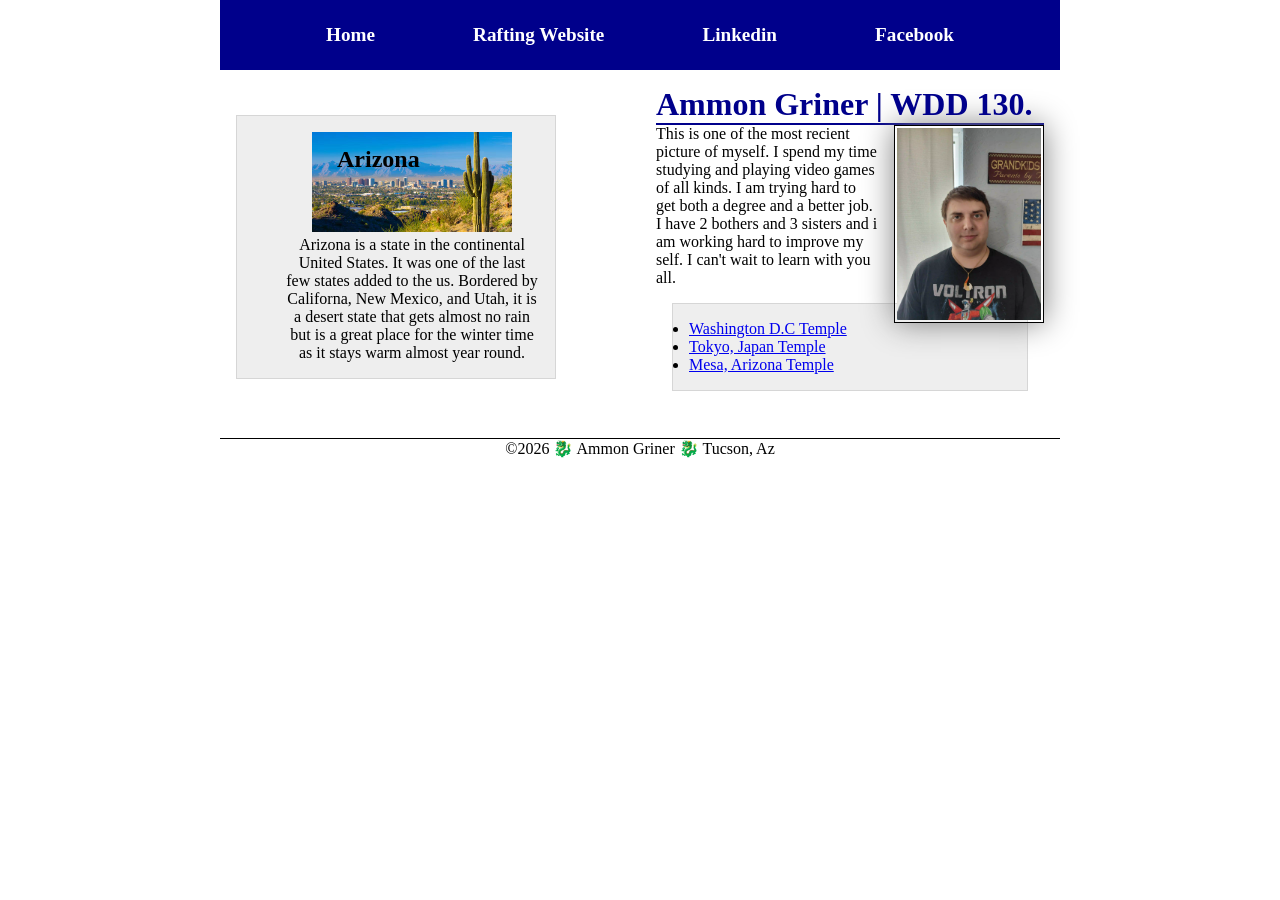
<file: index.html>
<!DOCTYPE html>
<html lang="en">

<head>
    <meta charset="UTF-8">
    <meta name="viewport" content="width=device-width, initial-scale=1.0">
    <title>Ammon Griner | WDD 130</title>
    <meta name="description"
      content="This page is made by Ammon Griner for wdd130 and serves the purpose of being my home page.">
    <meta name="author" content="Ammon Griner">
    <link rel="stylesheet" href="styles/styles.css">
</head>

<body>
    <header>
        <nav>
            <a href="#">Home</a>
            <a href="wwr/">Rafting Website</a>
            <a href="https://linkedin.com">Linkedin</a>
            <a href="https://facebook.com">Facebook</a>
        </nav>
    </header>
    <div class="grid">
        <main>
            <h1>Ammon Griner | WDD 130.</h1>
            <img src="images/profile.webp" alt="Me in my father's kitchen" width="200">
            <p>This is one of the most recient picture of myself. I spend my time studying and
                playing
                video games of all kinds.
                I am trying hard to get both a degree and a better job. I have 2 bothers and 3
                sisters
                and i am working hard to improve my self. I can't wait to learn with you all.
            </p>
            <ul class="box">
                <li><a href="https://newsroom.churchofjesuschrist.org/article/washington-dc--temple"
                      target="_blank">Washington D.C Temple</a>
                </li>
                <li><a href="https://newsroom.churchofjesuschrist.org/article/tokyo-japan-temple"
                      target="_blank">Tokyo, Japan Temple</a>
                </li>
                <li><a href="https://newsroom.churchofjesuschrist.org/article/mesa-arizona-temple"
                      target="_blank">Mesa, Arizona Temple</a>
                </li>
            </ul>
        </main>
        <aside class="box indent">
            <h2>Arizona</h2>
            <img src="images/az-side-landscape.jpg" alt="Arizona landscape">
            <p>Arizona is a state in the continental United States. It was one of the last few
                states
                added to the us. Bordered by Californa, New Mexico, and Utah, it is a desert state
                that
                gets almost no rain but is a great place for the winter time as it stays warm almost
                year round.</p>
        </aside>
    </div>
    <footer>
        <p>&copy;2026 🐉 Ammon Griner 🐉 Tucson, Az</p>
    </footer>
</body>

</html>
</file>
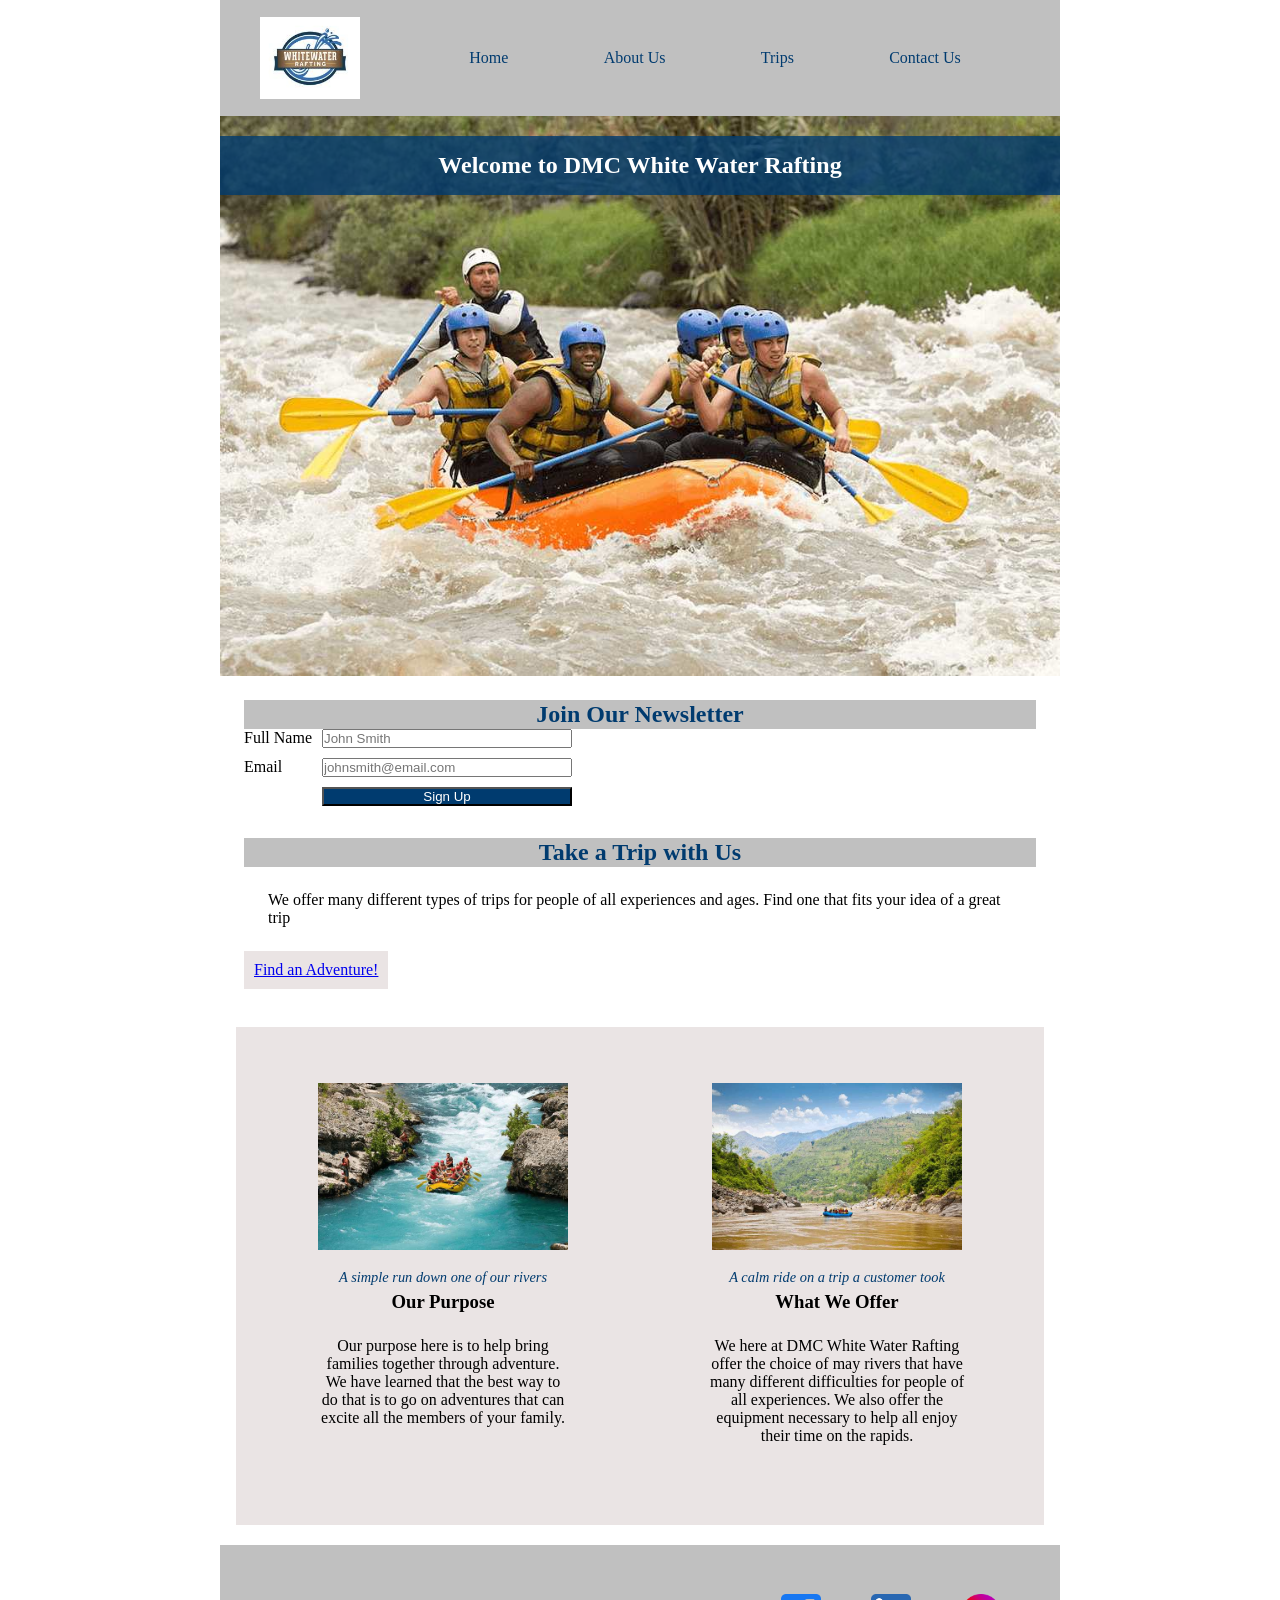
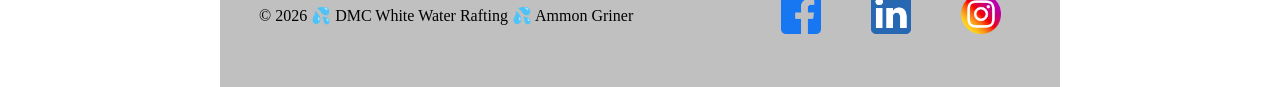
<file: wwr/index.html>
<!DOCTYPE html>
<html lang="en">

<head>
    <meta charset="UTF-8">
    <meta name="viewport" content="width=device-width, initial-scale=1.0">
    <meta name="description"
      content="This is the home page for the rating site, containing links to the other sites, and a newsletter form.">
    <meta name="author" content="Ammon Griner">
    <title>Home</title>
    <link rel="stylesheet" href="styles/rafting.css">
</head>

<body>
    <header>
        <img src="images/wwr_logo.jpg" alt="company logo">
        <nav>
            <a href="index.html">Home</a>
            <a href="about.html">About Us</a>
            <a href="trips.html">Trips</a>
            <a href="contact.html">Contact Us</a>
        </nav>
    </header>
    <main class="home">
        <section class="hero">
            <img src="images/home-hero.jpg" alt="A Picture taken on one of the trips we offer">
            <h1>Welcome to DMC White Water Rafting</h1>
        </section>
        <section class="newsletter">
            <h2>Join Our Newsletter</h2>
            <form>
                <label for="name">Full Name</label>
                <input type="text" name="name" id="name" placeholder="John Smith" required>
                <label for="email">Email</label>
                <input type="email" name="email" id="email" placeholder="johnsmith@email.com"
                  required>
                <button type="submit">Sign Up</button>
            </form>
        </section>
        <section class="cta">
            <h2>Take a Trip with Us</h2>
            <p>We offer many different types of trips for people of all experiences and ages. Find
                one that fits your idea of a great trip</p>
            <a href="trips.html">Find an Adventure!</a>
        </section>
        <section class="about-grid">
            <article>
                <figure>
                    <img src="images/purpose-image.jpg" alt="A More exciting run of one trip">
                    <figcaption>A simple run down one of our rivers</figcaption>
                </figure>
                <h3>Our Purpose</h3>
                <p>Our purpose here is to help bring families together through adventure. We have
                    learned that the best way to do that is to go on adventures that can excite all
                    the members of your family.
                </p>
            </article>
            <article>
                <figure>
                    <img src="images/offering-image.jpg" alt="A Calm River ride on our trip">
                    <figcaption>A calm ride on a trip a customer took</figcaption>
                </figure>
                <h3>What We Offer</h3>
                <p>We here at DMC White Water Rafting offer the choice of may rivers
                    that have many different difficulties for people of all experiences. We also
                    offer the equipment necessary to help all enjoy their time on the rapids.</p>
            </article>
        </section>
    </main>
    <footer>
        <p>©️ 2026 💦 DMC White Water Rafting 💦 Ammon Griner</p>
        <nav class="socialmedia">
            <a href="https://facebook.com">
                <img src="images/facebook-square.png" alt="facebook page">
            </a>
            <a href="https://linkedin.com">
                <img src="images/linkedin-square.png" alt="linkedin page">
            </a>
            <a href="https://instagram.com">
                <img src="images/instagram-logo.png" alt="instagram page">
            </a>
        </nav>
    </footer>
</body>

</html>
</file>
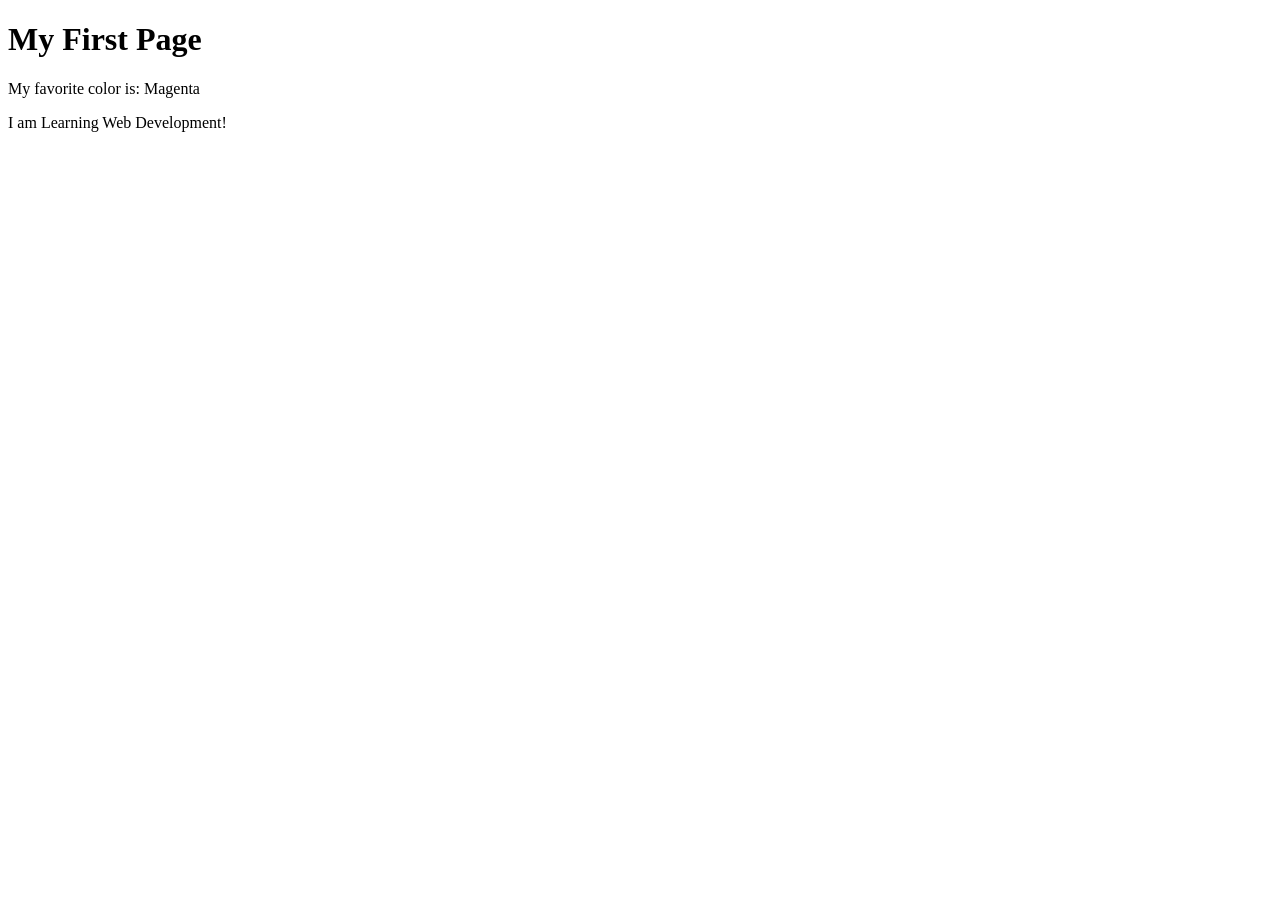
<file: week01/first-page.html>
<!DOCTYPE html>
<html lang="en">
<head>
    <meta charset="UTF-8">
    <meta name="viewport" content="width=device-width, initial-scale=1.0">
    <title>My First Page</title>
</head>
<body>
    <h1>My First Page</h1>
    <p>My favorite color is: Magenta</p>
    <p>I am Learning Web Development!</p>
</body>
</html>
</file>
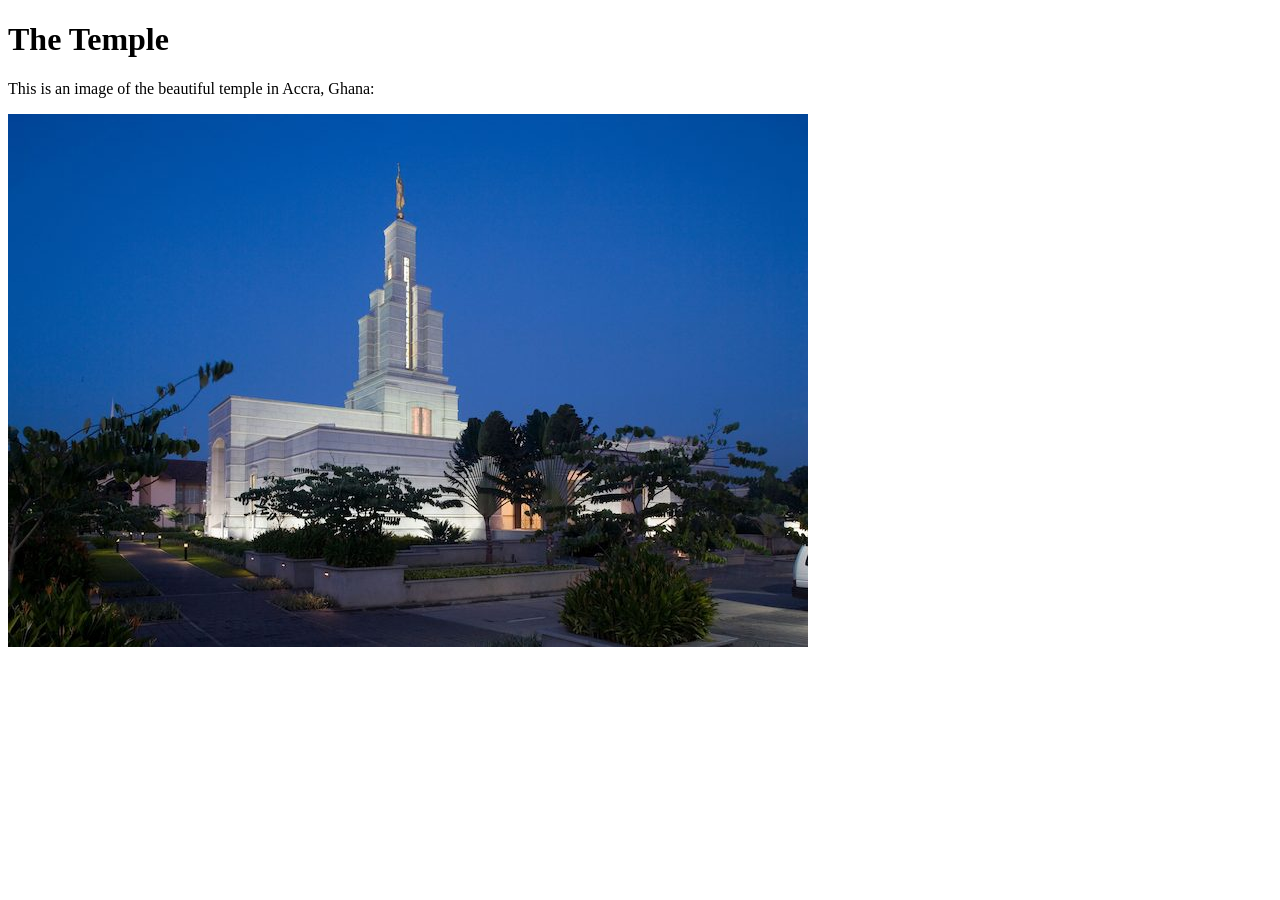
<file: week01/images-solution.html>
<!DOCTYPE html>
<html lang="en">
<head>
    <meta charset="UTF-8">
    <meta name="viewport" content="width=device-width, initial-scale=1.0">
    <title>Temple Image</title>
</head>
<body>
    <h1>The Temple</h1>
    <p>This is an image of the beautiful temple in Accra, Ghana:</p>
    <img src="images/temple-small.jpg" alt="The Accra Ghana Temple">
    
</body>
</html>
</file>
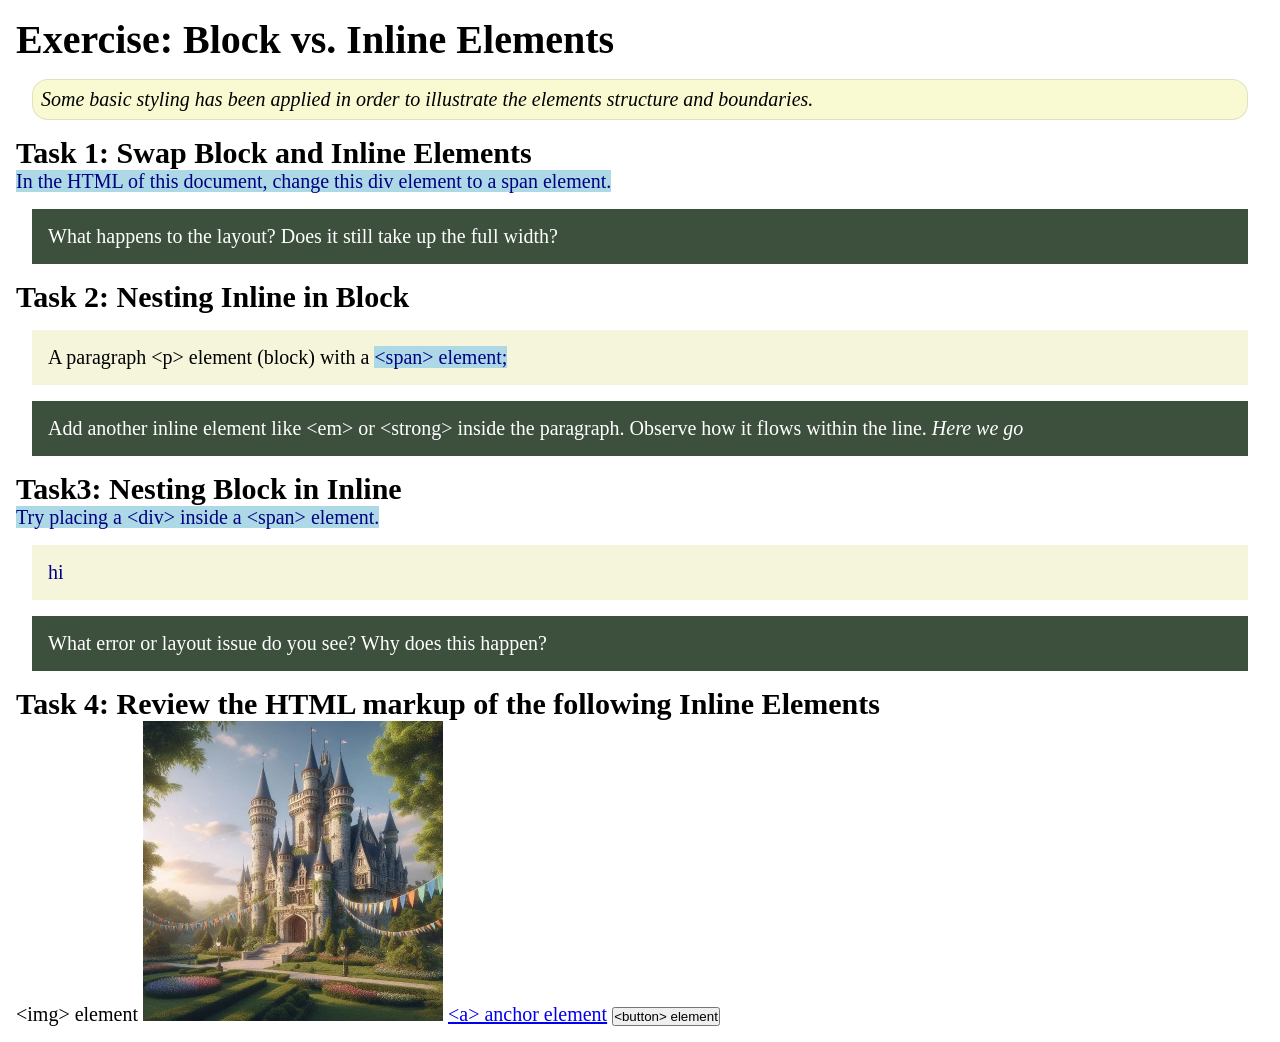
<file: week02/block-vs-inline.html>
<!DOCTYPE html>
<html lang="en">

<head>
    <meta charset="UTF-8">
    <meta name="viewport" content="width=device-width, initial-scale=1.0">
    <title>Exercise: Block vs. Inline Elements</title>
    <link rel="stylesheet" href="styles/block-vs-inline.css">
</head>

<body>
    <main>
        <h1>Exercise: Block vs. Inline Elements</h1>
        <p class="note">Some basic styling has been applied in order to illustrate the elements
            structure and
            boundaries.</p>

        <h2>Task 1: Swap Block and Inline Elements</h2>
        <span>In the HTML of this document, change this div element to a span element.</span>

        <p class="question">What happens to the layout? Does it still take up the full width?</p>

        <h2>Task 2: Nesting Inline in Block</h2>
        <p>A paragraph &lt;p&gt; element (block) with a <span>&lt;span&gt; element;</span></p>
        <p class="question">Add another inline element like &lt;em&gt; or &lt;strong&gt; inside the
            paragraph. Observe
            how it flows within the line. <em>Here we go</em></p>

        <h2>Task3: Nesting Block in Inline</h2>
        <span>Try placing a &lt;div&gt; inside a &lt;span&gt; element. <div> hi</div></span>
        <p class="question">What error or layout issue do you see? Why does this happen?</p>


        <h2>Task 4: Review the HTML markup of the following Inline Elements</h2>
        &lt;img&gt; element
        <img src="images/castle.webp" alt="placeholder image (images are inline)" width="300"
          height="300">
        <a href="https://churchofjesuschrist.org">&lt;a&gt; anchor element</a>
        <button type="button">&lt;button&gt; element</button>
    </main>
</body>

</html>
</file>
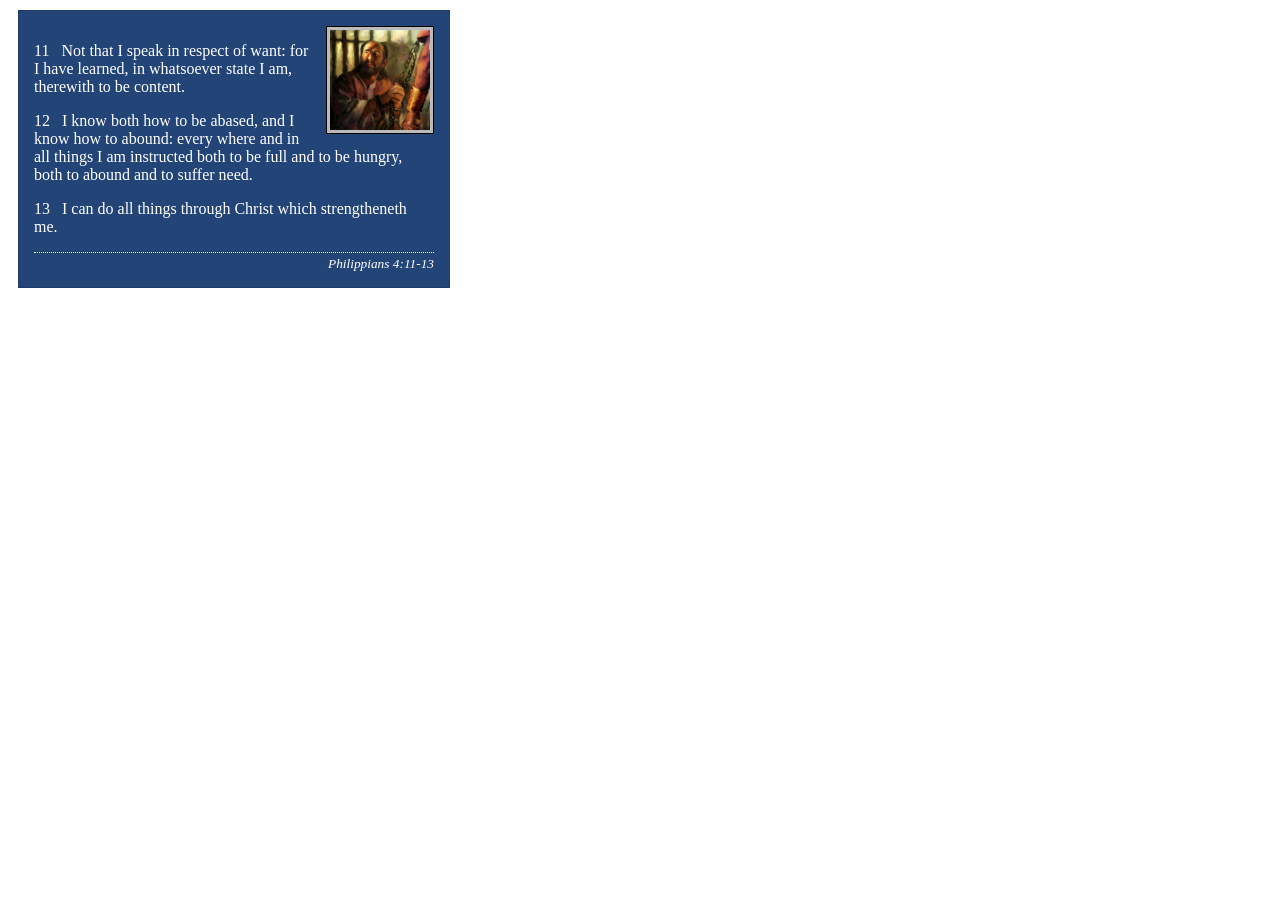
<file: week02/box-model-solution.html>
<!DOCTYPE html>
<html lang="en">
<head>
    <meta charset="UTF-8">
    <meta name="viewport" content="width=device-width, initial-scale=1.0">
    <title>Box Model Activity</title>
    <link rel="stylesheet" href="styles/box-model-solution.css">
</head>
<body>
    <main>
        <div class="callout">
            <img src="images/apostle-paul-imprisoned.webp" alt="Paul the Apostle - Imprisoned in Rome" width="200" height="200">
            <blockquote>
                <p>11 &nbsp; Not that I speak in respect of want: for I have learned, in whatsoever state I am, therewith to be content.</p>
                <p>12 &nbsp; I know both how to be abased, and I know how to abound: every where and in all things I am instructed both to be full and to be hungry, both to abound and to suffer need.</p>
                <p>13 &nbsp; I can do all things through Christ which strengtheneth me.</p>
            </blockquote>
            <cite>Philippians 4:11-13</cite>
        </div>
    </main>
</body>
</html>
</file>
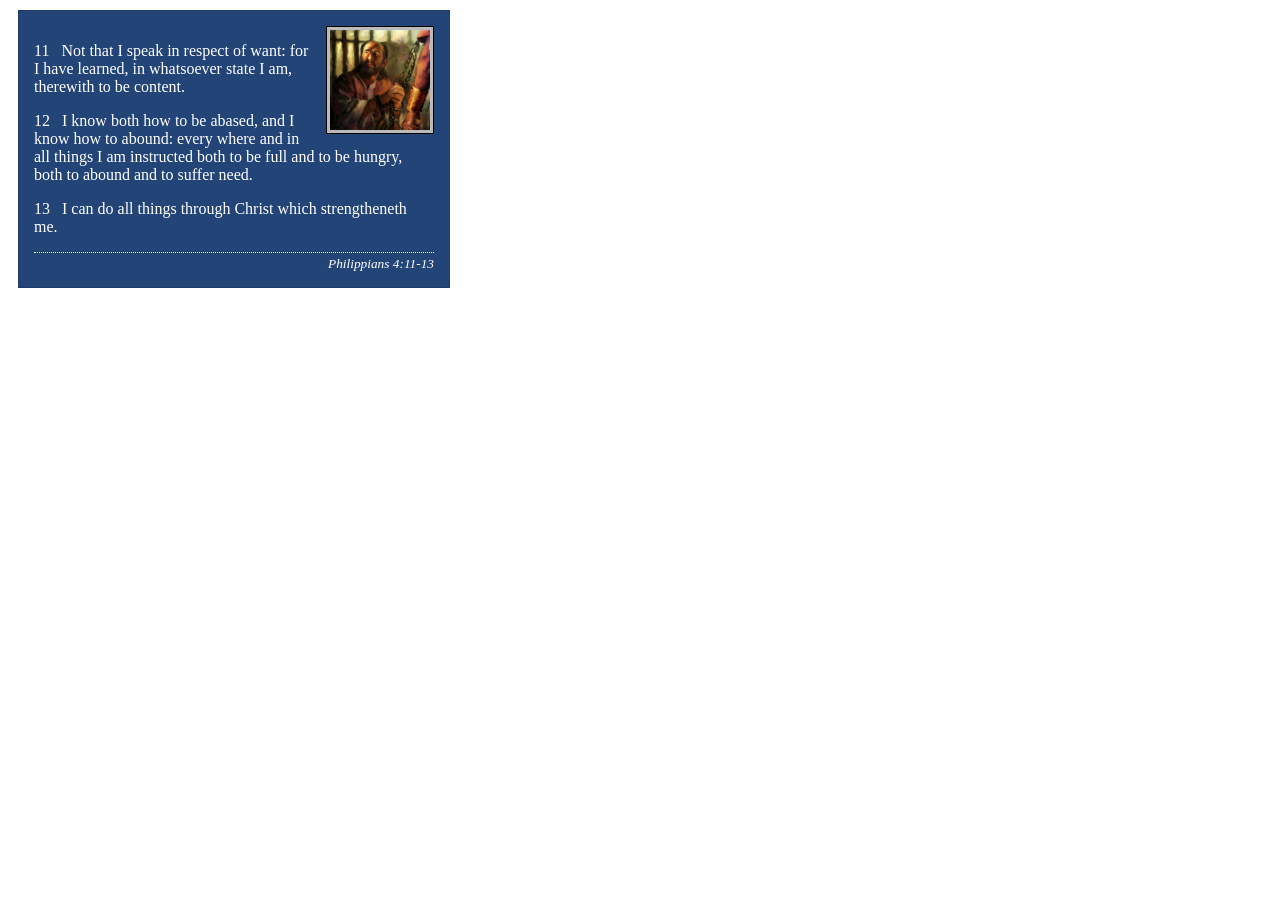
<file: week02/box-model.html>
<!DOCTYPE html>
<html lang="en">

<head>
    <meta charset="UTF-8">
    <meta name="viewport" content="width=device-width, initial-scale=1.0">
    <title>Box Model Activity</title>
    <link rel="stylesheet" href="styles/box-model.css">
</head>

<body>
    <main>
        <div class="callout">
            <img src="images/apostle-paul-imprisoned.webp"
              alt="Paul the Apostle - Imprisoned in Rome" width="200" height="200">
            <blockquote>
                <p>11 &nbsp; Not that I speak in respect of want: for I have learned, in whatsoever
                    state I am, therewith to be content.</p>
                <p>12 &nbsp; I know both how to be abased, and I know how to abound: every where and
                    in all things I am instructed both to be full and to be hungry, both to abound
                    and to suffer need.</p>
                <p>13 &nbsp; I can do all things through Christ which strengtheneth me.</p>
            </blockquote>
            <cite>Philippians 4:11-13</cite>
        </div>
    </main>
</body>

</html>
</file>
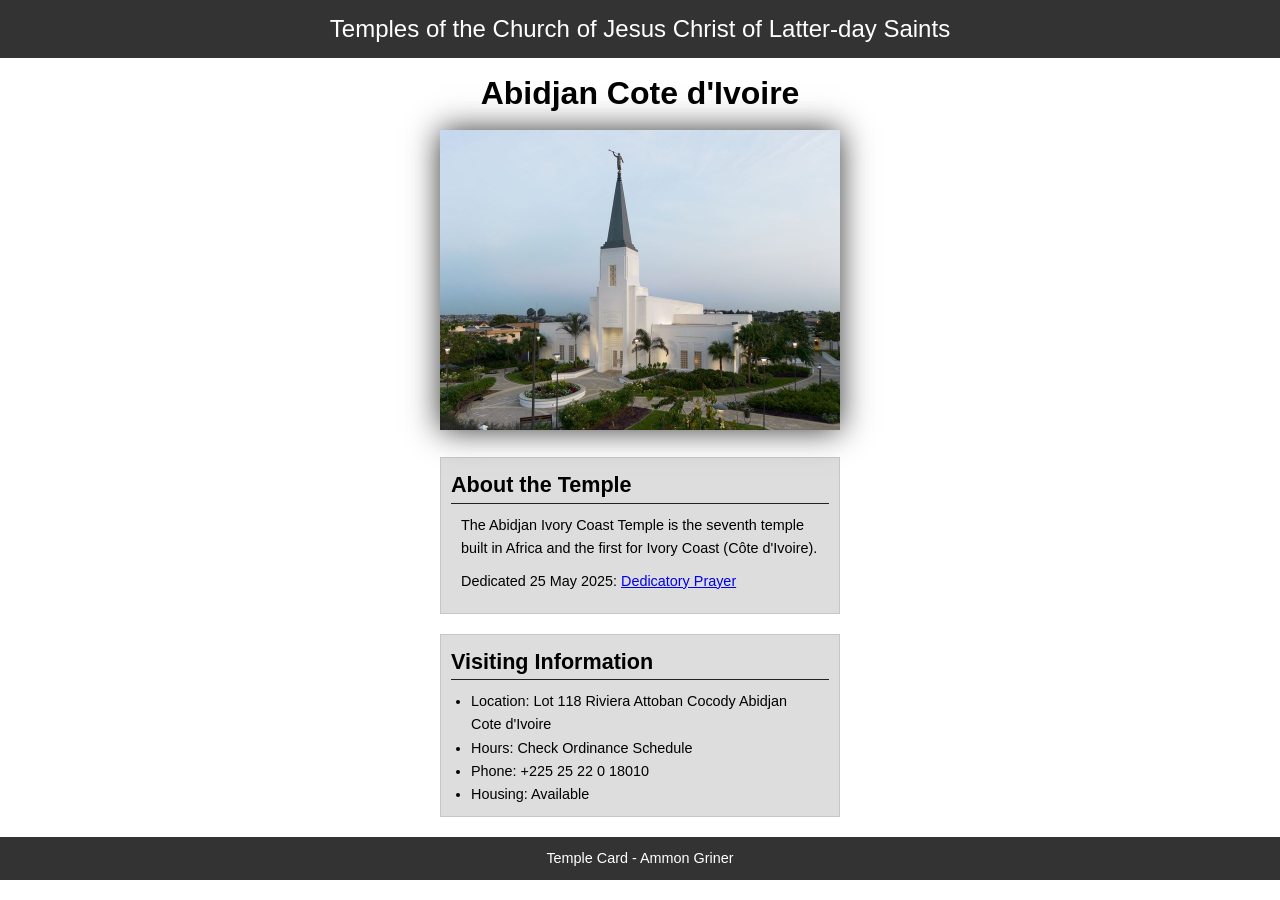
<file: week02/temple.html>
<!DOCTYPE html>
<html lang="en">

<head>
    <meta charset="UTF-8">
    <meta name="viewport" content="width=device-width, initial-scale=1.0">
    <title>Temple Card - Abidjan Cote d'Ivoire</title>
    <link rel="stylesheet" href="styles/temple.css">
</head>

<body>
    <header>
        <p>Temples of the Church of Jesus Christ of Latter-day Saints</p>
    </header>
    <main>
        <h1>Abidjan Cote d'Ivoire</h1>
        <picture>
            <img src="images/abidjan-ivory-coast.jpeg" alt="Abidjan Cote d'Ivoire Temple">
        </picture>
        <section>
            <h2>About the Temple</h2>
            <p>The Abidjan Ivory Coast Temple is the seventh temple built in Africa and the first
                for Ivory Coast (Côte
                d'Ivoire).</p>
            <p>Dedicated 25 May 2025: <a
                  href="https://www.churchofjesuschrist.org/temples/dedicatory-prayer/abidjan-ivory-coast-temple/2025-05-25?lang=eng"
                  target="_blank" rel="noopener noreferrer">Dedicatory Prayer</a></p>
        </section>
        <section>
            <h2>Visiting Information</h2>
            <ul>
                <li>Location: Lot 118 Riviera Attoban Cocody Abidjan Cote d'Ivoire</li>
                <li>Hours: Check Ordinance Schedule</li>
                <li>Phone: +225 25 22 0 18010</li>
                <li>Housing: Available</li>
            </ul>
        </section>
    </main>
    <footer>
        <p>Temple Card - Ammon Griner</p>
    </footer>
</body>

</html>
</file>
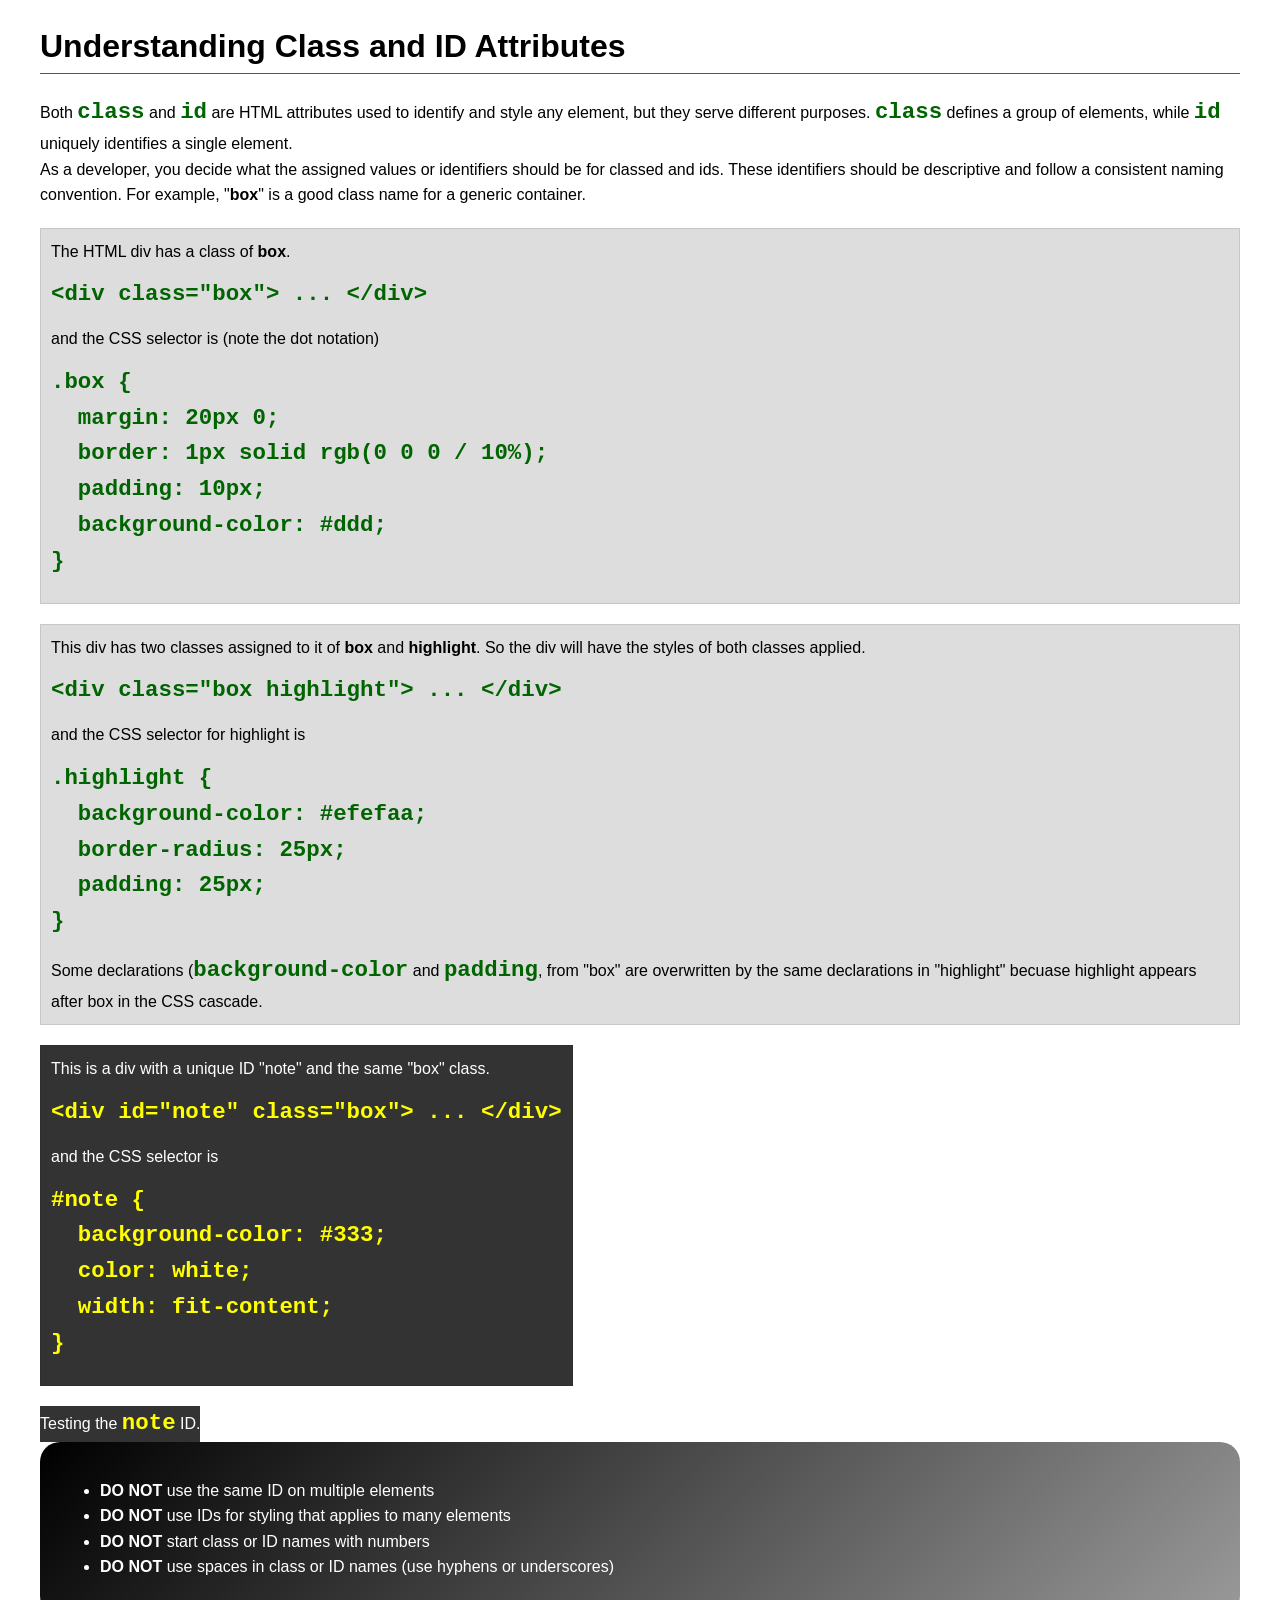
<file: week03/class-and-id.html>
<!DOCTYPE html>
<html lang="en">

<head>
    <meta charset="UTF-8">
    <meta name="viewport" content="width=device-width, initial-scale=1.0">
    <title>Class vs ID Attributes</title>
    <link rel="stylesheet" href="styles/class-and-id.css">
</head>

<body>
    <h1>Understanding Class and ID Attributes</h1>
    <p>Both <code>class</code> and <code>id</code> are HTML attributes used to identify and style
        any element, but they
        serve different purposes. <code>class</code> defines a group of elements, while
        <code>id</code> uniquely
        identifies a single element.
    </p>
    <p>As a developer, you decide what the assigned values or identifiers should be for classed and
        ids. These
        identifiers should be
        descriptive and follow a consistent naming convention. For example, "<strong>box</strong>"
        is a good class name
        for a generic container.</p>
    <div class="box">
        <p>The HTML div has a class of <strong>box</strong>.</p>
        <pre><code class="html">&lt;div class="box"&gt; ... &lt;/div&gt;</code></pre>
        and the CSS selector is (note the dot notation)
        <pre><code class="css">.box {
  margin: 20px 0;
  border: 1px solid rgb(0 0 0 / 10%);
  padding: 10px;
  background-color: #ddd; 
}</code></pre>
    </div>

    <div class="box">
        <p>This div has two classes assigned to it of <strong>box</strong> and
            <strong>highlight</strong>. So the div
            will have the styles of both classes applied.
        </p>
        <pre><code class="html">&lt;div class="box highlight"&gt; ... &lt;/div&gt;</code></pre>
        and the CSS selector for highlight is
        <pre><code class="css">.highlight {
  background-color: #efefaa;
  border-radius: 25px;
  padding: 25px;
}</code></pre>
        <p>Some declarations (<code>background-color</code> and <code>padding</code>, from "box" are
            overwritten by the same declarations in "highlight" becuase highlight appears after box
            in the CSS cascade.</p>
    </div>

    <div id="note" class="box">
        <p>This is a div with a unique ID "note" and the same "box" class.</p>
        <pre><code class="html">&lt;div id="note" class="box"&gt; ... &lt;/div&gt;</code></pre>
        and the CSS selector is
        <pre><code class="css">#note {
  background-color: #333;
  color: white;
  width: fit-content;
}</code></pre>
    </div>

    <div id="note">
        <p>Testing the <code>note</code> ID.</p>
    </div>

    <section id="best-practice">
        <ul>
            <li><strong>DO NOT</strong> use the same ID on multiple elements</li>
            <li><strong>DO NOT</strong> use IDs for styling that applies to many elements</li>
            <li><strong>DO NOT</strong> start class or ID names with numbers</li>
            <li><strong>DO NOT</strong> use spaces in class or ID names (use hyphens or underscores)
            </li>
        </ul>
    </section>


</body>

</html>
</file>
<file: styles/styles.css>
* {
    margin: 0;
    padding: 0;
    box-sizing: border-box;
}

:root {
    --border: 1px solid black;
    --text-align: center;
}

header,
.grid,
footer {
    max-width: 840px;
    margin: 0 auto;
}

nav {
    background-color: darkblue;
    padding: 1rem;
    display: flex;
    justify-content: space-evenly;
    align-items: center;
}

nav a {
    color: white;
    display: block;
    padding: 0.5rem;
    text-decoration: none;
    font-size: 1.2rem;
    font-weight: 700;
}

h1 {
    color: darkblue;
    border-bottom: 2px solid darkblue;
}

main {
    max-width: 840px;
}

aside {
    width: 20rem;
    margin: 1rem;
    border: var(--border);
    padding: 1rem;
    background-color: #eee;
    color: #333;
    text-align: var(--text-align);
    position: relative;
}

aside img {
    width: 200px;
    height: auto;
}

aside h2 {
    position: absolute;
    top: 30px;
    left: 100px;
}

main img {
    width: 150px;
    height: auto;
    border: var(--border);
    padding: 2px;
    box-shadow: 0 0 30px gray;
    float: right;
    margin: 0 0 1rem 1rem;
}

p {
    padding: 0;
}

footer {
    margin-top: 15px;
    border-top: var(--border);
    text-align: var(--text-align);
}

/* class selectors */

.box {
    margin: 1rem;
    border: 1px solid rgba(0, 0, 0, .1);
    padding: 1rem;
    background-color: #eee;
    color: #000;
}

.indent {
    padding-left: 3rem;
}

.grid {
    display: grid;
    grid-template-columns: 1fr 1fr;
    align-items: center;
}

main {
    grid-column: 2 / 3;
    margin: 1rem;
}

aside {
    width: 20rem;
    position: relative;
    grid-column: 1/2;
    grid-row: 1/2;
}
</file>
<file: wwr/styles/rafting.css>
:root {
    --primary-color: #003b6f;
    /*tardisblue*/
    --secondary-color: #c0c0c0;
    /*silver*/
    --accent1-color: #000000;
    /*blue*/
    --accent2-color: #eae4e4;

    --heading-font: "Times New Roman", Times, serif;
    --body-font: "Georgia", Georgia, serif;
}

* {
    margin: 0;
    padding: 0;
    box-sizing: border-box;
}

body {
    font-family: var(--body-font);
    color: var(--accent1-color);
}

header,
main,
footer {
    width: 840px;
    margin: 0 auto;
}

header {
    display: grid;
    background-color: var(--secondary-color);
    grid-template-columns: 150px 1fr;
    align-items: center;
    padding: 15px;
}

footer {
    display: flex;
    justify-content: space-between;
    align-items: center;
    background-color: var(--secondary-color);
    padding: 15px;
    margin-top: 20px;
}

header img {
    width: 100px;
    height: auto;
    justify-self: center;
}

nav {
    display: flex;
    justify-content: space-evenly;
    align-items: center;
    gap: 15px;
}

h1,
h2 {
    font-family: var(--heading-font);
    color: var(--primary-color);
}

nav,
p,
section,
article {
    margin: 16px;
    padding: 8px;
}

nav a {
    text-decoration: none;
    color: var(--primary-color);
    padding: 10px 20px;
}

.socialmedia {
    display: flex;
    gap: 10px;
}

.socialmedia img {
    width: 40px;
    height: auto;
}

.hero {
    position: relative;
}

.hero img {
    display: block;
    width: 100%;
    height: auto;
}

h1 {
    position: absolute;
    top: 20px;
    width: 100%;
    padding: 16px;
    text-align: center;
    background-color: rgba(0, 59, 111, .8);
    color: white;
}

h2 {
    background-color: var(--secondary-color);
    padding: 1px;
    text-align: center;
}

.hero article {
    position: absolute;
    bottom: 25px;
    left: 20px;
    right: 20px;
    padding: 15px;
    background-color: var(--accent2-color);
}

.hero article img {
    float: right;
    width: 125px;
    height: auto;
    margin-left: 20px;
}

.about .history {
    display: flex;
    flex-wrap: wrap;
    align-items: center;
    justify-content: space-between;
    margin-top: 20px;
    padding: 20px;
    background-color: var(--accent2-color);
}

.about .history h2 {
    width: 100%;
    margin-bottom: 20px;
}

.about .history p {
    flex: 1;
}

.about .history img {
    width: 180px;
    margin: 0 20px;
}

.about .adventure {
    display: flex;
    flex-wrap: wrap;
    justify-content: space-around;
    margin-top: 20px;
    padding: 20px;
}

.about .adventure h2 {
    width: 100%;
    margin-bottom: 20px;
}

.about .adventure figure {
    text-align: center;
    margin: 10px;
}

.about .adventure img {
    width: 120px;
    height: auto;
}

/* Contact Page */

main.contact > h1 {
    position: static;
    background-color: transparent;
    color: var(--primary-color);
    text-align: center;
    padding: 20px;
}

.contact address {
    text-align: center;
    font-style: normal;
    background-color: var(--accent2-color);
    padding: 15px;
}

main.contact section {
    display: grid;
    grid-template-columns: 1fr 1fr;
    gap: 25px;
    align-items: start;
}

.contact iframe {
    width: 100%;
    height: 450px;
}

.contact form {
    display: flex;
    flex-direction: column;
    gap: 10px;
    background-color: var(--accent2-color);
    padding: 20px;
}

.contact input,
textarea {
    padding: 8px;
    font-family: var(--body-font);
}

.contact textarea {
    height: 150px;
}

.contact button {
    padding: 10px;
    background-color: var(--primary-color);
    color: white;
    border: none;
}

.contact button:hover {
    background-color: var(--accent1-color);
}

/* Employee Section */

.contact .employees {
    display: grid;
    grid-template-columns: repeat(3, 1fr);
    gap: 20px;
    text-align: center;
    margin-top: 30px;
    background-color: var(--accent2-color);
    padding: 20px;
}

.contact .employees h2 {
    grid-column: 1 / -1;
}

.contact .employees img {
    width: 150px;
    height: auto;
    justify-self: center;
}

.contact .radio-option {
    display: flex;
    align-items: center;
    gap: 8px;
}

.contact .radio-option input {
    width: auto;
}

/*home page*/

.home .hero {
    margin: 0;
    padding: 0;
}

.home .newsletter form {
    display: grid;
    grid-template-columns: auto 1fr;
    gap: 10px;
}

.home .newsletter input {
    width: 250px;
}

.home .newsletter button {
    grid-column: 2;
    color: white;
    background-color: var(--primary-color);
    width: 250px;
}

.home .newsletter button:hover {
    background-color: var(--accent1-color);
}

.home .cta a {
    display: inline-block;
    padding: 10px;
    background-color: var(--accent2-color);
}

.home .about-grid {
    display: grid;
    grid-template-columns: 1fr 1fr;
    gap: 20px;
    background-color: var(--accent2-color);
    padding: 20px;
    text-align: center;
    margin-top: 30px;
}

.home .about-grid article {
    background-color: var(--accent2-color);
    padding: 20px;
    text-align: center;
    display: flex;
    flex-direction: column;
    align-items: center;
}

.home .about-grid article figure img {
    width: 100%;
    max-width: 250px;
    height: auto;
}

.home .about-grid figcaption {
    font-size: 0.9rem;
    font-style: italic;
    color: var(--primary-color);
    margin-top: 10px;
    padding: 5px;
    text-align: center;
}

.trips .trips-images {
    display: grid;
    grid-template-columns: 1fr 1fr 1fr;
    gap: 5px;
    background-color: var(--accent2-color);
}

.trips .trips-images article {
    background-color: var(--accent2-color);
    padding: 20px;
    text-align: center;
}

.trips .trips-images img {
    width: 100%;
    max-width: 250px;
    height: auto;
}

.trips .trips-images figure {
    margin: 0 auto;
}

.trips .trips-images figcaption {
    font-family: var(--body-font);
    color: var(--accent1-color);
    margin-top: 10px;
}

.trips table {
    width: 100%;
    border-collapse: collapse;
    border: 3px solid var(--primary-color);
    background-color: var(--accent2-color);
}

.trips th,
.trips td {
    border: 3px dashed var(--primary-color);
    padding: 10px;
}

.trips th {
    background-color: var(--accent1-color);
    color: var(--secondary-color);
}

.trips .description {
    text-align: left;
    width: 40%;
}

.trips h4 {
    font-family: var(--heading-font);
    color: var(--primary-color);
    text-align: center;
    background-color: var(--secondary-color);
    padding: 10px;
    width: 100%;
}

.trips h1 {
    position: static;
    background-color: transparent;
    color: var(--primary-color);
    text-align: center;
    padding: 20px;
}
</file>
<file: week02/styles/block-vs-inline.css>
* {
    margin: 0;
    padding: 0;
}

body {
    font-size: 20px;
    margin: 1rem;
}

p,
div {
    background-color: beige;
    margin: 1rem;
    padding: 1rem;
}

span {
    color: navy;
    background-color: lightblue;
}

code {
    margin: 0;
    padding: 0;
    color: green;
    font-size: 1.2rem;
}

.note {
    font-style: italic;
    background-color: lightgoldenrodyellow;
    border-radius: 1rem;
    border: 1px solid rgb(0 0 0 / 10%);
    margin: 1rem;
    padding: .5rem;
}

.question {
    background-color: #3d503d;
    color: #fff;
}
</file>
<file: week02/styles/box-model-solution.css>
.callout {
    max-width: 400px;
    margin: 10px;
    border: 1px solid rgba(0, 0, 0, .1);
    padding: 15px;
    background-color: #247;
    color: #fff;
}

.callout img {
    float: right;
    margin: 0 0 10px 15px;
    border: 1px solid #000;
    padding: 3px;
    background-color: #bbb;
    width: 100px;
    height: auto;

}

blockquote {
    margin: 0;
}

cite {
    display: block;
    border-top: 1px dotted #fff;
    padding-top: 3px;
    text-align: right;
    font-size: smaller;
}
</file>
<file: week02/styles/box-model.css>
.callout {
    max-width: 400px;
    margin: 10px;
    border: 1px solid rgb(0, 0, 0, .1);
    padding: 15px;
    background-color: #247;
    color: #fff;
}

.callout img {
    float: right;
    margin: 0 0 10px 15px;
    border: 1px solid #000;
    padding: 3px;
    background-color: #bbb;
    width: 100px;
    height: auto;
}

blockquote {
    margin: 0;
}

cite {
    display: block;
    border-top: 1px dotted #fff;
    padding-top: 3px;
    text-align: right;
    font-size: smaller;
}
</file>
<file: week02/styles/temple.css>
* {
    margin: 0;
    padding: 0;
}

body {
    font-family: Arial, sans-serif;
    line-height: 1.6;
}

header,
footer {
    background-color: #333;
    color: #fff;
    padding: 10px;
    text-align: center;
    font-size: 1.5rem;
}

main {
    width: 400px;
    margin: 0 auto;
}

h1 {
    margin: 10px;
    text-align: center;
}

h2 {
    border-bottom: 1px solid #222;
}

img {
    width: 100%;
    height: auto;
    box-shadow: 0 0 30px #333;
}

section {
    margin: 20px 0;
    border: 1px solid rgb(0 0 0 / 10%);
    padding: 10px;
    background-color: #ddd;
    font-size: .9rem;
}

section p {
    margin: 10px;
}

ul {
    margin: 10px 20px 0;
}

footer {
    font-size: .9rem;
}
</file>
<file: week03/styles/class-and-id.css>
body {
    font-family: Arial, sans-serif;
    line-height: 1.6;
    margin: 0;
    padding: 0 40px;
}

h1 {
    border-bottom: 1px solid rgb(0 110 182);
    padding-bottom: 0;
}



p {
    margin: 0;
}

code {
    color: darkgreen;
    font-weight: 700;
    font-size: 1.4rem;
}

/* Class examples - can be reused */

.box {
    margin: 20px 0;
    border: 1px solid rgb(0 0 0 / 10%);
    padding: 10px;
    background-color: #ddd; /* this is shorthand for #dddddd */
}

.highlight {
    background-color: #efefaa;
    border-radius: 25px;
    padding: 25px;
}

/* ID examples - should be unique */

#note {
    background-color: #333;
    color: white;
    width: fit-content;
}

#note code {
    color: yellow;
}

#best-practice {
    background: linear-gradient(135deg, #000 0%, #999 100%);
    color: white;
    border-radius: 20px;
    padding: 20px
}
</file>
